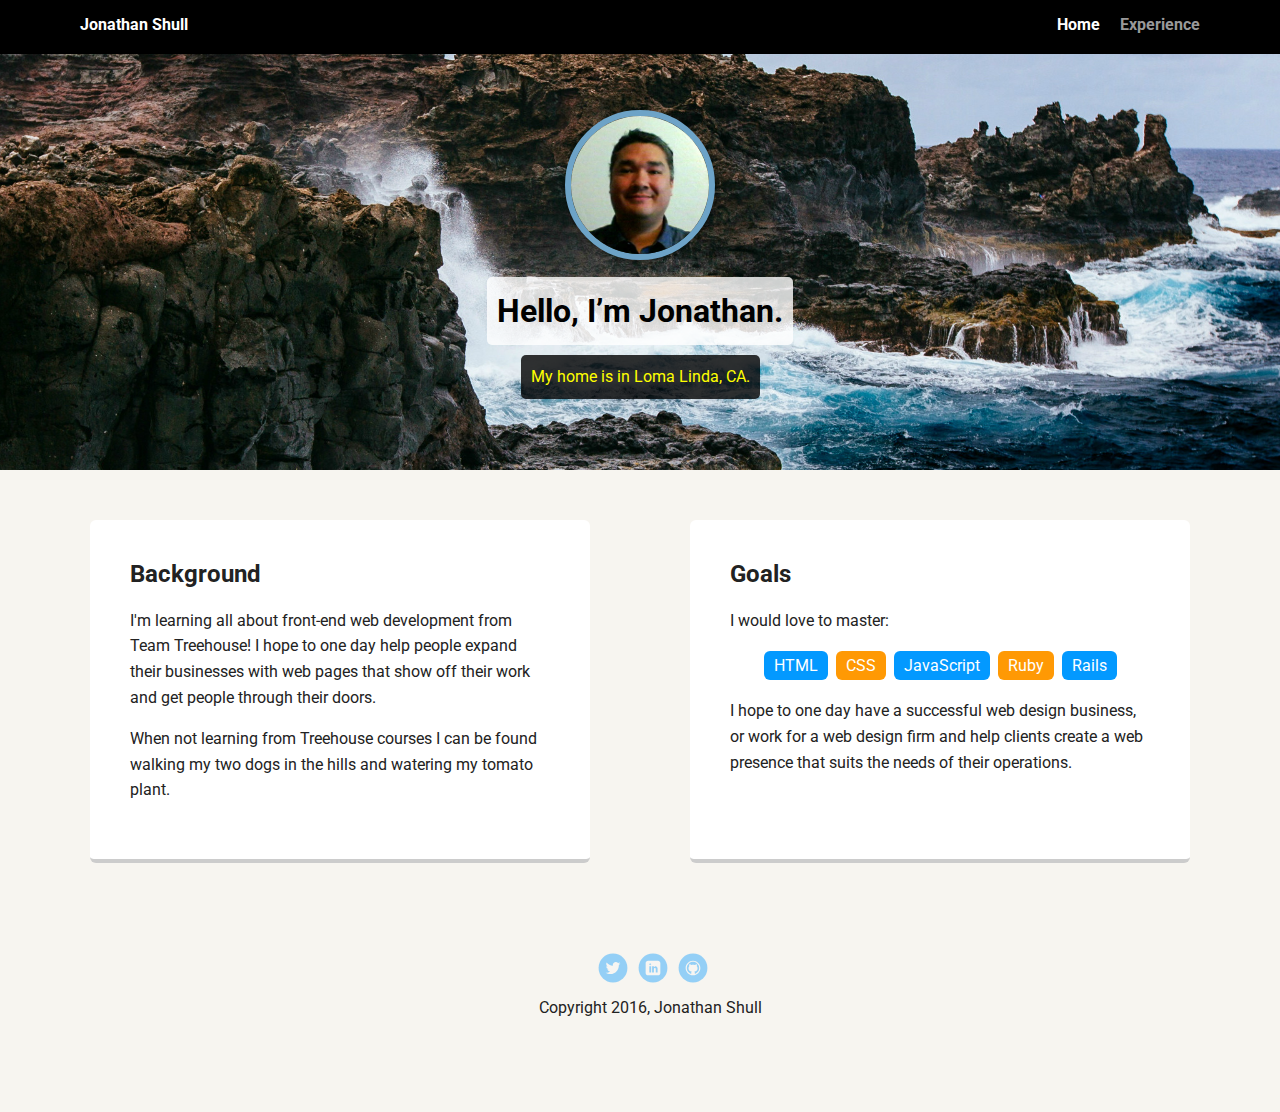
<file: index.html>
<!doctype html>
<html lang="en">
<head>
  <meta charset="utf-8">
  <title>Jonathan Shull's Profile</title>
  <meta name="viewport" content="width=device-width, initial-scale=1.0">
  <link rel="stylesheet" href="styles.css">
  <link href="https://fonts.googleapis.com/css?family=Muli%7CRoboto:400,300,500,700,900" rel="stylesheet"></head>
  <body>

    <div class="main-nav">
        <ul class="nav">
          <li class="name">Jonathan Shull</li>
          <li><a class="selected" href="index.html">Home</a></li>
          <li><a href="experience.html">Experience</a></li>
        </ul>
    </div>

    <header>
      <img src="images/profile_picture.jpg" alt="picture of Jonathan" class="profile-image">
      <h1 class="tag name">Hello, I’m Jonathan.</h1>
      <p class="tag location">My home is in Loma Linda, CA.</p>
    </header>

    <main class="flex">
      <div class="card">
        <h2>Background</h2>
        <p>I'm learning all about front-end web development from Team Treehouse!  I hope to one day help people expand their businesses with web pages that show off their work and get people through their doors.</p>
        <p>When not learning from Treehouse courses I can be found walking my two dogs in the hills and watering my tomato plant.</p>
      </div> 

      <div class="card">
        <h2>Goals</h2>
        <p>I would love to master:</p>
        <ul class="skills">
          <li>HTML</li>
          <li>CSS</li>
          <li>JavaScript</li>
          <li>Ruby</li>
          <li>Rails</li>
        </ul>
        <p>I hope to one day have a successful web design business, or work for a web design firm and help clients create a web presence that suits the needs of their operations.</p>
      </div>

    </main>
    <footer>
      <ul>
        <li><a href="https://twitter.com/shulljw" class="social twitter">Twitter</a></li>
        <li><a href="https://www.linkedin.com/in/jonathan-shull-895899a0
" class="social linkedin">LinkedIn</a></li>
        <li><a href="https://github.com/shulljw" class="social github">Github</a></li>
      </ul>
      <p class="copyright">Copyright 2016, Jonathan Shull</p>
    </footer>
  </body>
  </html>
</file>
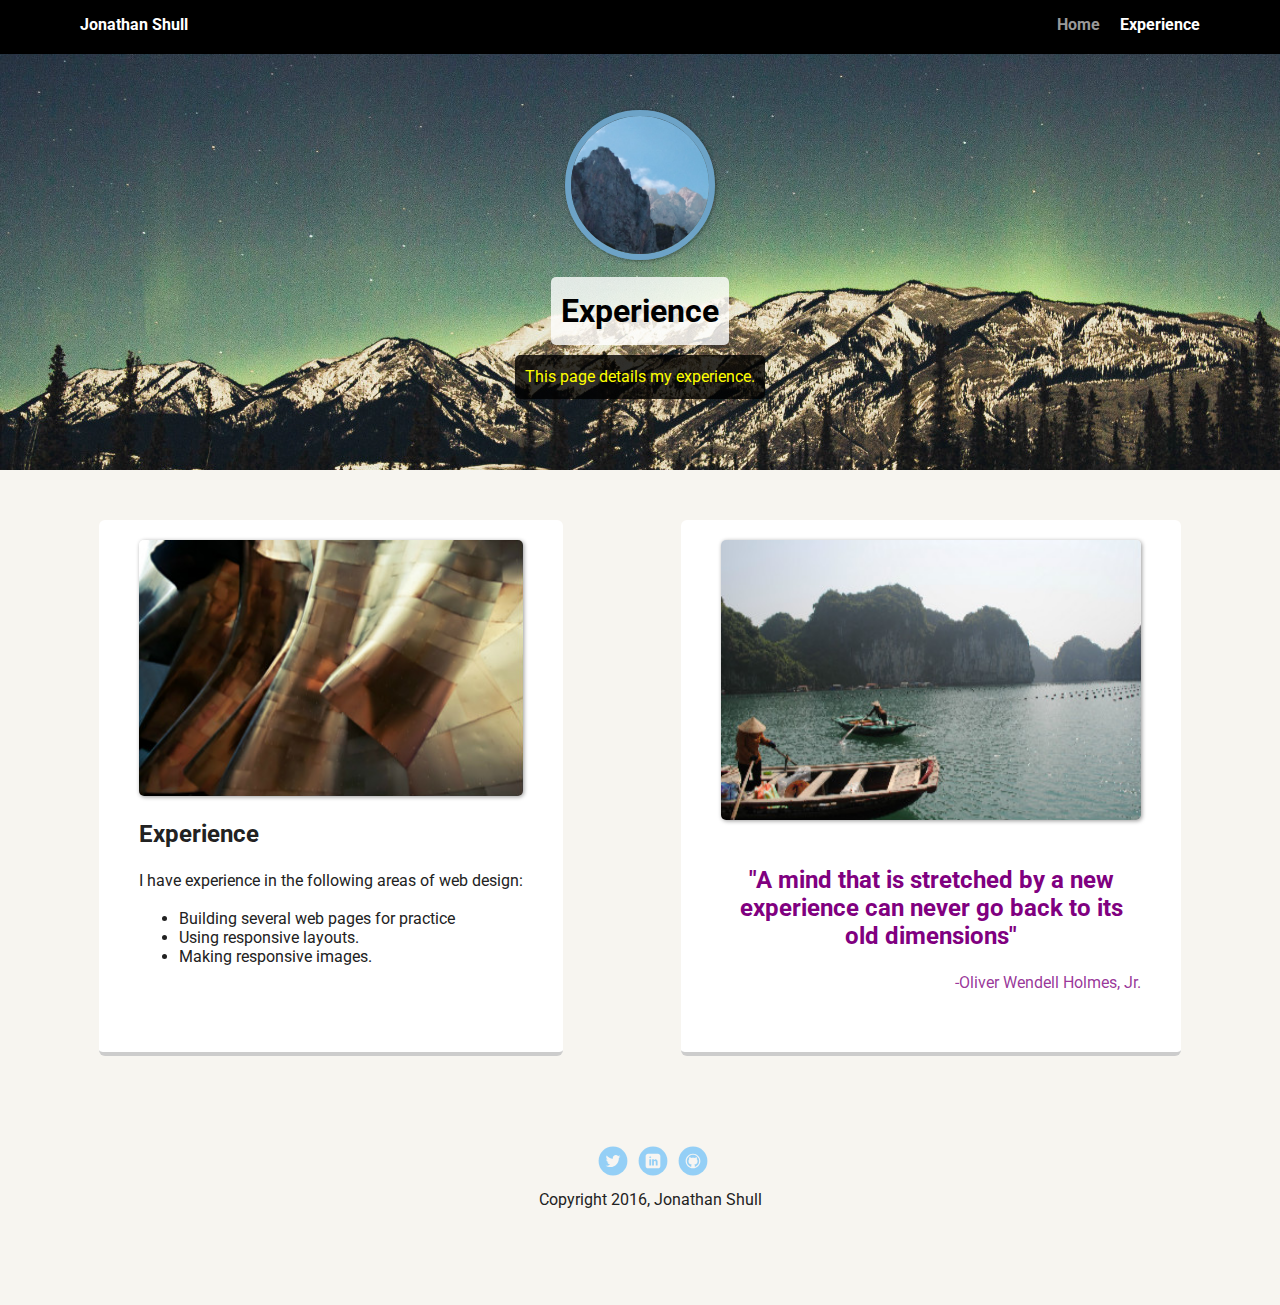
<file: experience.html>
<!doctype html>
<html lang="en">
<head>
  <meta charset="utf-8">
  <title>Jonathan Shull's Profile</title>
  <meta name="viewport" content="width=device-width, initial-scale=1.0">
  <link rel="stylesheet" href="styles.css">
  <link href="https://fonts.googleapis.com/css?family=Muli%7CRoboto:400,300,500,700,900" rel="stylesheet"></head>
  <body>

    <div class="main-nav">
        <ul class="nav">
          <li class="name">Jonathan Shull</li>
          <li><a href="index.html">Home</a></li>
          <li><a class="selected" href="experience.html">Experience</a></li>
        </ul>
    </div>

    <header class="header-experience">

      <img src="images/unsplash_experience.jpg" alt="picture of mountains" class="profile-image">
      <h1 class="tag name">Experience</h1>
      <p class="tag location">This page details my experience.</p>
    </header>

    <main class="flex">
      <div class="card">
        <img class="card-image" src="images/architecture_resized.jpg" alt="picture of interesting architecture">
        <h2>Experience</h2>
        <p>I have experience in the following areas of web design:</p>
        <ul>
          <li>Building several web pages for practice</li>
          <li>Using responsive layouts.</li>
          <li>Making responsive images.</li>
        </ul>
      </div> 

      <div class="card">
      <img class="card-image" src="images/fishermen_resized.jpg" alt="picture of fishermen">
        <h2 class="quote">"A mind that is stretched by a new experience can never go back to its old dimensions"</h2>
        <p class="byline">-Oliver Wendell Holmes, Jr.</p>
      </div> 

    </main>
    <footer>
      <ul>
        <li><a href="https://twitter.com/shulljw" class="social twitter">Twitter</a></li>
        <li><a href="https://www.linkedin.com/in/jonathan-shull-895899a0
" class="social linkedin">LinkedIn</a></li>
        <li><a href="https://github.com/shulljw" class="social github">Github</a></li>
      </ul>
      <p class="copyright">Copyright 2016, Jonathan Shull</p>
    </footer>
  </body>
  </html>
</file>
<file: styles.css>
/* Global Layout Set-up */
* { 
  box-sizing: border-box;
}
  
body {
  margin: 0;
  padding: 0;
  text-align: center;
  font-family: 'Roboto', sans-serif;
  color: #222;
  background: #f7f5f0;
}
/* Link Styles */

a {
  text-decoration: none;
  color: #999;
}
a:hover {
  color: #6633ff;
}

/* Section Styles */

.main-nav {
  width: 100%;
  background: black;
  min-height: 30px;
  padding: 10px;
  position: fixed;
  text-align: center;
}
.nav {
  display: flex;
  justify-content: space-around;
  font-weight: 700;
  list-style-type: none;
  margin: 0 auto;
  padding: 0;
}

.nav .name {
    display: block;
    margin-right: auto;
    color: white;
}
.nav li {
  padding: 5px 10px 10px 10px;
}
.nav a {
  transition: all .5s;
}

/* added selected class to show user which page is active */
.nav a:hover,
.selected {
  color: white
}

header {
  text-align: center;
  background: url('images/unsplash_ocean_resized.jpg') no-repeat top center ;
  background-size: cover;
  overflow: hidden;
  padding-top: 60px;
}

header {
  line-height: 1.5;
}

header .profile-image {
  margin-top: 50px;
  width: 150px;
  height: 150px;
  border-radius: 50%;
  border: 6px solid #6da3c7 /* lighter blue */;
  transition: all .5s;
  box-shadow: 1px 1px 4px rgba(0,0,0,.4);
}
header .profile-image:hover {
  transform: scale(1.2) rotate(5deg);
}

/* changed header background for experience page */
.header-experience {
  background: url('images/aurora_unsplash.jpg') no-repeat top center ;
}

.tag {
  background-color: rgba(255,255,255,.8);
  color: black;
  padding: 10px;
  border-radius: 5px;
  display: table;
  margin: 10px auto;
} 
.location {
  background-color: rgba(0,0,0,.8);
  color: yellow;
}
.card {
  margin: 30px;
  padding: 20px 40px 40px;
  max-width: 500px;
  text-align: left;
  background: #fff;
  border-bottom: 4px solid #ccc;
  border-radius: 6px;
  transition: all .5s;
}
.card:hover {
  border-color: #ff99ff;
}

/* styling for the image in the card div */
.card-image {
  width: 100%;
  border-radius: 5px;
  box-shadow: 1px 1px 4px rgba(0,0,0,.4);
}

ul.skills {
  padding: 0;
  text-align: center;
}

.skills li {
  border-radius: 6px;
  display: inline-block;
  background: #ff9904;
  color: white;
  padding: 5px 10px;
  margin: 2px;
}

.skills li:nth-child(odd) {
  background: #0399ff;
}

footer {
  width: 100%;
  min-height: 30px;
  padding: 20px 0 40px 20px;
}

footer .copyright {
  top: -8px;
  font-size: .75em;
}

footer ul {
  list-style-type: none;
  margin: 0;
  padding: 0;
}

footer ul li {
  display: inline-block;
}

a.social {
  display: inline-block;
  text-indent: -9999px;
  margin-left: 5px;
  width: 30px;
  height: 30px;
  background-size: 30px 30px;
  opacity: .4;
  transition: all .5s;
}
a.twitter {
  background-image: url(images/twitter.svg);
}
a.linkedin {
  background-image: url(images/linkedin.svg);
}
a.github {
  background-image: url(images/github.svg);
}
a.social:hover {
  opacity: 1;
}
.clearfix {
  clear: both;
}

/*** experience page desktop styles ***/
.quote {
  text-align: center;
  color: purple;
  margin-top: 1.75em;
}

.byline {
  text-align: right;
  color: rgba(128,0,128,.8);
}

/* Styles for larger screens */
@media screen and (min-width: 720px) {
  
  .flex {
      display: -ms-flexbox;      /* TWEENER - IE 10 */
      display: flex; 
      max-width: 1200px;
      -ms-flex-pack: distribute;
      justify-content: space-around;
      margin: 0 auto;
  }

  header {
    min-height: 470px;
  }

  .nav {
    max-width: 1200px;
    padding: 0 30px;
  }


  main {
    padding-top: 20px;
  }

  main p {
    line-height: 1.6em;
  }

  footer {
    font-size: 1.3em;
    max-width: 1200px;
    margin: 40px auto;
  }

}
</file>
